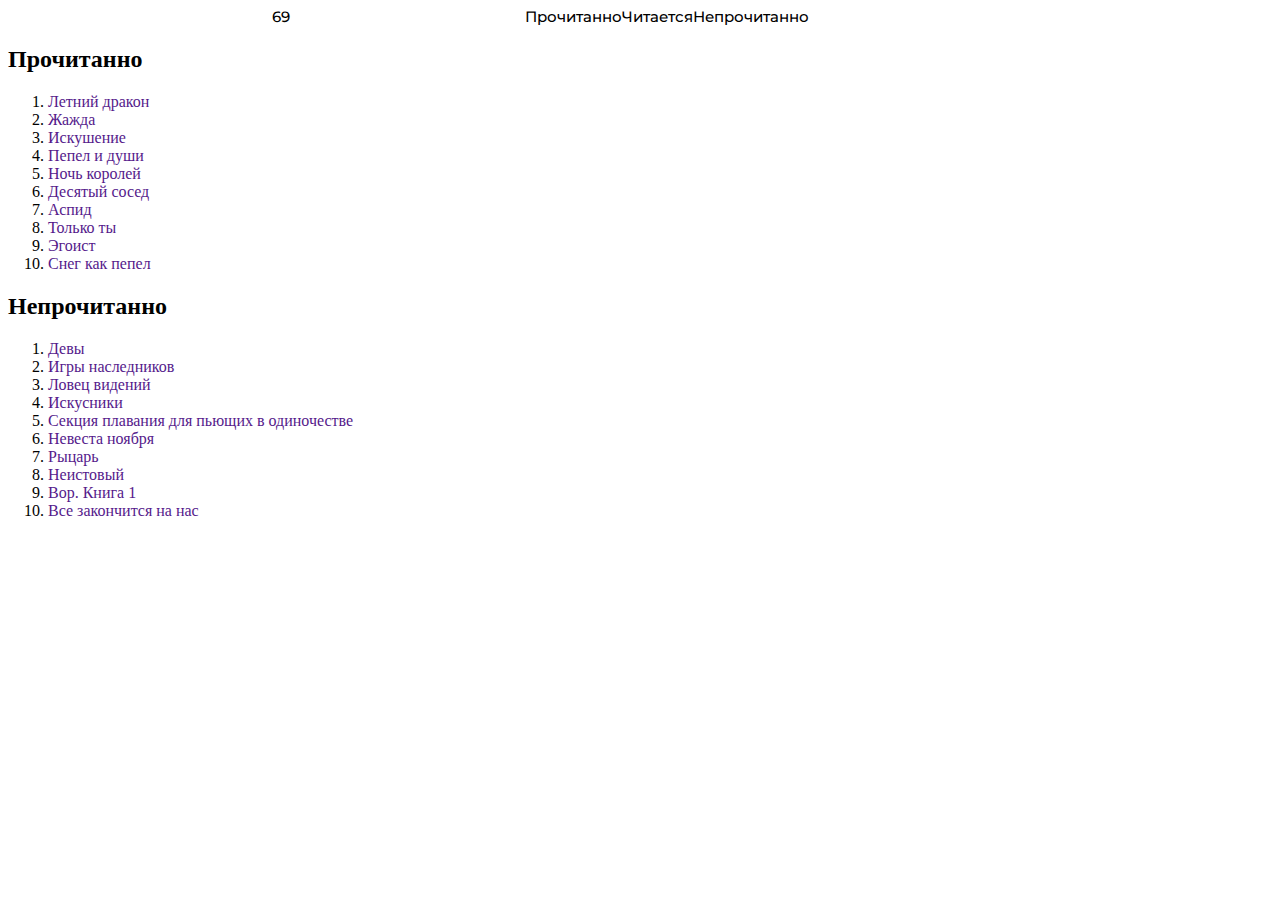
<file: index.html>
<!DOCTYPE html>
<html lang="ru">
<head>
  <meta charset="UTF-8">
  <meta http-equiv="X-UA-Compatible" content="IE=edge">
  <meta name="viewport" content="width=device-width, initial-scale=1.0">
  <title>Khorek</title>
  <link rel="stylesheet" href="css/style.css">
</head>
<body>
	<div class="wrapper">
		<header>
			<nav class="menu">
				<div class="logo">
					<a href="index.html">69</a>
				</div>
				<div class="nav">
					<a href="read.html">Прочитанно</a>
					<a href="progress.html">Читается</a>
					<a href="unread.html">Непрочитанно</a>
				</div>
			</nav>
		</header>
		<main>
			<div class="table">
				<div class="read">
					<h2>Прочитанно</h2>
					<ol>
						<li>
							<a href="" class="book">Летний дракон</a>					
						</li>
						<li><a href="" class="book">Жажда</a></li>
						<li><a href="" class="book">Искушение</a></li>
						<li><a href="" class="book">Пепел и души</a></li>
						<li><a href="" class="book">Ночь королей</a></li>
						<li><a href="" class="book">Десятый сосед</a></li>
						<li><a href="" class="book">Аспид</a></li>
						<li><a href="" class="book">Только ты</a></li>
						<li><a href="" class="book">Эгоист</a></li>
						<li><a href="" class="book">Снег как пепел</a></li>
					</ol>
				</div>
				<div class="unread">
					<h2>Непрочитанно</h2>
					<ol>
						<li><a href="" class="book">Девы</a></li>
						<li><a href="" class="book">Игры наследников</a></li>
						<li><a href="" class="book">Ловец видений</a></li>
						<li><a href="" class="book">Искусники</a></li>
						<li><a href="" class="book">Секция плавания для пьющих в одиночестве</a></li>
						<li><a href="" class="book">Невеста ноября</a></li>
						<li><a href="" class="book">Рыцарь</a></li>
						<li><a href="" class="book">Неистовый</a></li>
						<li><a href="" class="book">Вор. Книга 1</a></li>
						<li><a href="" class="book">Все закончится на нас</a></li>
					</ol>
				</div>
			</div>

			
		</main>
		<footer>
			<script src="./js/script.js"></script>
		</footer>
	</div>

</body>
</html>
</file>
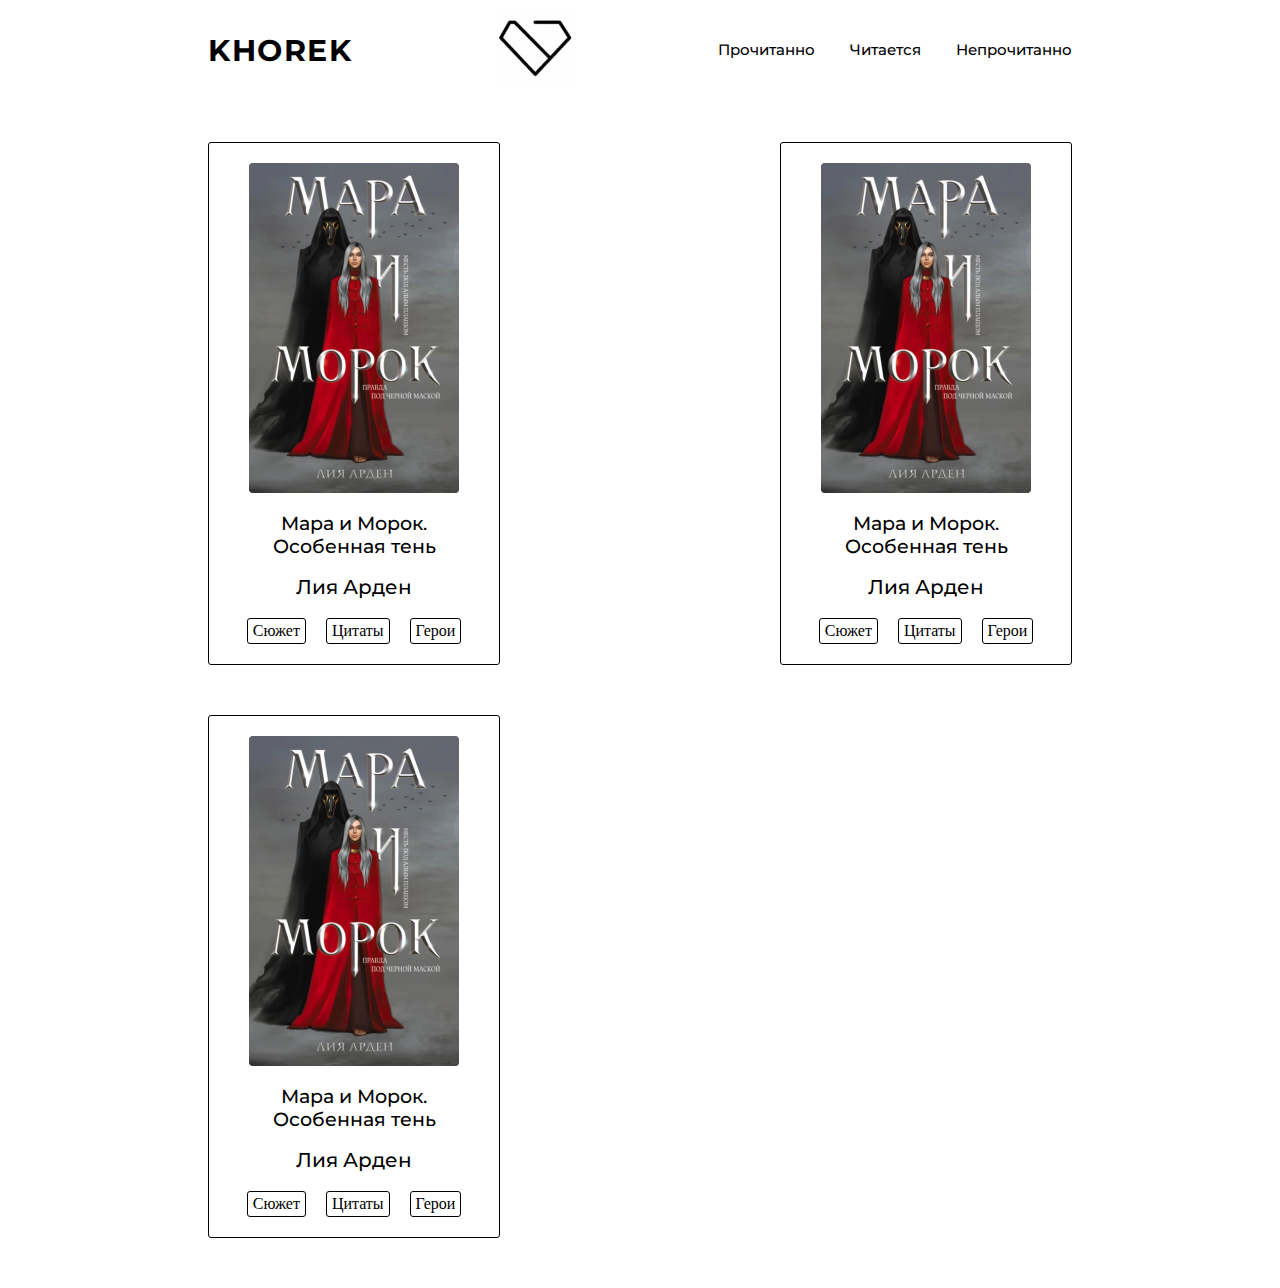
<file: read.html>
<!DOCTYPE html>
<html lang="ru">
  <head>
    <meta charset="UTF-8" />
    <meta http-equiv="X-UA-Compatible" content="IE=edge" />
    <meta name="viewport" content="width=device-width, initial-scale=1.0" />
    <title>Прочитанно</title>
    <link rel="stylesheet" href="css/style.css" />
  </head>
  <body>
    <div class="wrapper">
      <header>
        <nav class="nav">
          <div class="logo_txt">
            <a href="index.html">khorek</a>
          </div>
          <div class="logo_img">
            <a href="index.html"><img src="./images/logo.png" alt="" /></a>
          </div>
          <div class="menu">
            <a href="read.html">Прочитанно</a>
            <a href="reading.html">Читается</a>
            <a href="unread.html">Непрочитанно</a>
          </div>
        </nav>
      </header>
      <main>
        <div class="cards">
          <div class="border-body-card">
            <div class="body-card">
              <img src="./images/image 3.png" alt="" />
              <p class="name">Мара и Морок. Особенная тень</p>
              <p class="author">Лия Арден</p>
              <div class="body-card-a">
                <a class="a" href="#openP1">Сюжет</a>
                <div id="openP1" class="modal">
                  <div class="modal-dialog">
                    <div class="modal-content">
                      <div class="modal-header">
                        <h3 class="modal-title">Название</h3>
                        <a href="#close" title="Close" class="close">×</a>
                      </div>
                      <div class="modal-body">
                        <p>16621626262</p>
                      </div>
                    </div>
                  </div>
                </div>
                <a class="a" href="#openQ1">Цитаты</a>
                <div id="openQ1" class="modal">
                  <div class="modal-dialog">
                    <div class="modal-content">
                      <div class="modal-header">
                        <h3 class="modal-title">Название</h3>
                        <a href="#close" title="Close" class="close">×</a>
                      </div>
                      <div class="modal-body">
                        <p>Содержимое модального окна...</p>
                      </div>
                    </div>
                  </div>
                </div>
                <a class="a" href="#openH1">Герои</a>
                <div id="openH1" class="modal">
                  <div class="modal-dialog">
                    <div class="modal-content">
                      <div class="modal-header">
                        <h3 class="modal-title">Название</h3>
                        <a href="#close" title="Close" class="close">×</a>
                      </div>
                      <div class="modal-body">
                        <p>
                          Lorem ipsum dolor sit amet consectetur adipisicing
                          elit. Iusto, enim distinctio. Quam aliquam unde
                          reprehenderit sunt suscipit cupiditate voluptatem
                          repellendus, nihil perferendis repudiandae accusamus
                          maiores officiis, quibusdam voluptas nobis dolor?
                        </p>
                      </div>
                    </div>
                  </div>
                </div>
              </div>
            </div>
          </div>
          <div class="border-body-card">
            <div class="body-card">
              <img src="./images/image 3.png" alt="" />
              <p class="name">Мара и Морок. Особенная тень</p>
              <p class="author">Лия Арден</p>
              <div class="body-card-a">
                <a class="a" href="#openP2">Сюжет</a>
                <div id="openP2" class="modal">
                  <div class="modal-dialog">
                    <div class="modal-content">
                      <div class="modal-header">
                        <h3 class="modal-title">Название</h3>
                        <a href="#close" title="Close" class="close">×</a>
                      </div>
                      <div class="modal-body">
                        <p>16621626262</p>
                      </div>
                    </div>
                  </div>
                </div>
                <a class="a" href="#openQ2">Цитаты</a>
                <div id="openQ2" class="modal">
                  <div class="modal-dialog">
                    <div class="modal-content">
                      <div class="modal-header">
                        <h3 class="modal-title">Название</h3>
                        <a href="#close" title="Close" class="close">×</a>
                      </div>
                      <div class="modal-body">
                        <p>Содержимое модального окна...</p>
                      </div>
                    </div>
                  </div>
                </div>
                <a class="a" href="#openH2">Герои</a>
                <div id="openH2" class="modal">
                  <div class="modal-dialog">
                    <div class="modal-content">
                      <div class="modal-header">
                        <h3 class="modal-title">Название</h3>
                        <a href="#close" title="Close" class="close">×</a>
                      </div>
                      <div class="modal-body">
                        <p>
                          Lorem ipsum dolor sit amet consectetur adipisicing
                          elit. Iusto, enim distinctio. Quam aliquam unde
                          reprehenderit sunt suscipit cupiditate voluptatem
                          repellendus, nihil perferendis repudiandae accusamus
                          maiores officiis, quibusdam voluptas nobis dolor?
                        </p>
                      </div>
                    </div>
                  </div>
                </div>
              </div>
            </div>
          </div>
          <div class="border-body-card">
            <div class="body-card">
              <img src="./images/image 3.png" alt="" />
              <p class="name">Мара и Морок. Особенная тень</p>
              <p class="author">Лия Арден</p>
              <div class="body-card-a">
                <a class="a" href="#openP3">Сюжет</a>
                <div id="openP3" class="modal">
                  <div class="modal-dialog">
                    <div class="modal-content">
                      <div class="modal-header">
                        <h3 class="modal-title">Название</h3>
                        <a href="#close" title="Close" class="close">×</a>
                      </div>
                      <div class="modal-body">
                        <p>16621626262</p>
                      </div>
                    </div>
                  </div>
                </div>
                <a class="a" href="#openQ3">Цитаты</a>
                <div id="openQ3" class="modal">
                  <div class="modal-dialog">
                    <div class="modal-content">
                      <div class="modal-header">
                        <h3 class="modal-title">Название</h3>
                        <a href="#close" title="Close" class="close">×</a>
                      </div>
                      <div class="modal-body">
                        <p>Содержимое модального окна...</p>
                      </div>
                    </div>
                  </div>
                </div>
                <a class="a" href="#openH3">Герои</a>
                <div id="openH3" class="modal">
                  <div class="modal-dialog">
                    <div class="modal-content">
                      <div class="modal-header">
                        <h3 class="modal-title">Название</h3>
                        <a href="#close" title="Close" class="close">×</a>
                      </div>
                      <div class="modal-body">
                        <p>
                          Lorem ipsum dolor sit amet consectetur adipisicing
                          elit. Iusto, enim distinctio. Quam aliquam unde
                          reprehenderit sunt suscipit cupiditate voluptatem
                          repellendus, nihil perferendis repudiandae accusamus
                          maiores officiis, quibusdam voluptas nobis dolor?
                        </p>
                      </div>
                    </div>
                  </div>
                </div>
              </div>
            </div>
          </div>
        </div>
      </main>
      <footer></footer>
    </div>
  </body>
</html>
</file>
<file: css/style.css>
@import url('https://fonts.googleapis.com/css2?family=Montserrat:ital,wght@0,100;0,200;0,300;0,400;0,500;0,600;0,700;0,800;0,900;1,100;1,200;1,300;1,400;1,500;1,600;1,700;1,800;1,900&display=swap');


html,
body {
  height: 100%;
}

.wrapper {
  min-height: 100%;
  display: flex;
  flex-direction: column;
}

main {
  flex: 1 1 auto;
}

a {
  text-decoration: none;
}

.nav {
  display: flex;
  align-items: center;
  justify-content: space-between;
  margin: 0 200px;
  
}

.logo_txt {
  display: flex;
  justify-content: center;
  align-items: center;
}

.logo_txt a {
  font-family: 'Montserrat';
  font-style: normal;
  font-weight: 700;
  font-size: 30px;
  line-height: 37px;
  text-align: center;
  letter-spacing: 0.05em;
  text-transform: uppercase;
  color: #000000;
}

.logo_img {
  display: flex;
  justify-content: center;
  align-items: center;
}

.logo_img img {
  width: 80px;
  height: 80px;
}

.menu {
  display: flex;
  flex-direction: row;
  justify-content: center;
  align-items: center;
  padding: 0px;
  gap: 35px;
}

.menu a {
  font-family: 'Montserrat';
  font-style: normal;
  font-weight: 500;
  font-size: 15px;
  line-height: 18px;
  text-align: center;
  color: #000000;
}


/*! КАРТОЧКА */
.body-card {
  display: flex;
  flex-direction: column;
  justify-content: center;
  align-items: center;
  padding: 20px 40px;
  margin-bottom: 50px;
  height: 481px;
  flex: none;
  order: 0;
  align-self: stretch;
  flex-grow: 1;
  border: 1px solid #000000;
  border-radius: 3px;
}

.body-card img {
  width: 210px;
  height: 330px;
  border-radius: 3px;
  flex: none;
  order: 0;
  flex-grow: 0;
}

.body-card .name {
  width: 167px;
  height: 45px;
  font-family: 'Montserrat';
  font-style: normal;
  font-weight: 500;
  font-size: 19px;
  line-height: 23px;
  text-align: center;
  color: #000000;
  flex: none;
  order: 1;
  flex-grow: 0;
}

.body-card .author {
  margin: 0 0 19px 0;
  font-family: 'Montserrat';
  font-style: normal;
  font-weight: 500;
  font-size: 20px;
  line-height: 23px;
  text-align: center;
  color: #000000;
  flex: none;
  order: 2;
  flex-grow: 0;
}



.body-card-a {
  display: flex;
  flex-direction: row;
  justify-content: center;
  align-items: center;
  padding: 0px;
  gap: 20px;
  width: 210px;
  height: 26px;
  flex: none;
  order: 3;
  flex-grow: 0;
}

.body-card-a a.a {
  box-sizing: border-box;
  display: flex;
  flex-direction: column;
  justify-content: center;
  align-items: center;
  padding: 5px;
  height: 100%;
  border: 1px solid #000000;
  color: #000000;
  border-radius: 3px;
}

.cards {
  display: flex;
  margin: 50px 200px 0 200px;
  justify-content: space-between;
  flex-wrap: wrap;
  align-items: center;
}

@media (max-width: 1016px) {
  .cards {
    justify-content: center;
  }
}






/*! МОДАЛЬНЫЕ ОКНА */
/* свойства модального окна по умолчанию */
.modal {
  position: fixed; /* фиксированное положение */
  top: 0;
  right: 0;
  bottom: 0;
  left: 0;
  background: rgba(0,0,0,0.5); /* цвет фона */
  z-index: 1050;
  opacity: 0; /* по умолчанию модальное окно прозрачно */
  -webkit-transition: opacity 200ms ease-in; 
  -moz-transition: opacity 200ms ease-in;
  transition: opacity 200ms ease-in; /* анимация перехода */
  pointer-events: none; /* элемент невидим для событий мыши */
  margin: 0;
  padding: 0;
}

/* при отображении модального окно */
.modal:target {
  opacity: 1; /* делаем окно видимым */
  pointer-events: auto; /* элемент видим для событий мыши */
  overflow-y: auto; /* добавляем прокрутку по y, когда элемент не помещается на страницу */
}

/* ширина модального окна и его отступы от экрана */
.modal-dialog {
  position: relative;
  width: auto;
  margin: 10px;
}

@media (min-width: 576px) {
  .modal-dialog {
      max-width: 500px;
      margin: 30px auto; /* для отображения модального окна по центру */
  }
}

/* свойства для блока, содержащего контент модального окна */ 
.modal-content {
  position: relative;
  display: -webkit-box;
  display: -webkit-flex;
  display: -ms-flexbox;
  display: flex;
  -webkit-box-orient: vertical;
  -webkit-box-direction: normal;
  -webkit-flex-direction: column;
  -ms-flex-direction: column;
  flex-direction: column;
  background-color: #fff;
  -webkit-background-clip: padding-box;
  background-clip: padding-box;
  border: 1px solid rgba(0,0,0,.2);
  border-radius: .3rem;
  outline: 0;
}

@media (min-width: 768px) {
  .modal-content {
      -webkit-box-shadow: 0 5px 15px rgba(0,0,0,.5);
      box-shadow: 0 5px 15px rgba(0,0,0,.5);
  }
}

/* свойства для заголовка модального окна */
.modal-header {
  display: -webkit-box;
  display: -webkit-flex;
  display: -ms-flexbox;
  display: flex;
  -webkit-box-align: center;
  -webkit-align-items: center;
  -ms-flex-align: center;
  align-items: center;
  -webkit-box-pack: justify;
  -webkit-justify-content: space-between;
  -ms-flex-pack: justify;
  justify-content: space-between;
  padding: 15px;
  border-bottom: 1px solid #eceeef;
}

.modal-title {
  margin-top: 0;
  margin-bottom: 0;
  line-height: 1.5;
  font-size: 1.25rem;
  font-weight: 500;
}

/* свойства для кнопки "Закрыть" */
.close {
  float: right;
  font-family: sans-serif;
  font-size: 24px;
  font-weight: 700;
  line-height: 1;
  color: #000;
  text-shadow: 0 1px 0 #fff;
  opacity: .5;
  text-decoration: none;
}

/* свойства для кнопки "Закрыть" при нахождении её в фокусе или наведении */
.close:focus, .close:hover {
  color: #000;
  text-decoration: none;
  cursor: pointer;
  opacity: .75;
}

/* свойства для блока, содержащего основное содержимое окна */
.modal-body {
  position: relative;
  -webkit-box-flex: 1;
  -webkit-flex: 1 1 auto;
  -ms-flex: 1 1 auto;
  flex: 1 1 auto;
  padding: 15px;
  overflow: auto;
}
</file>
